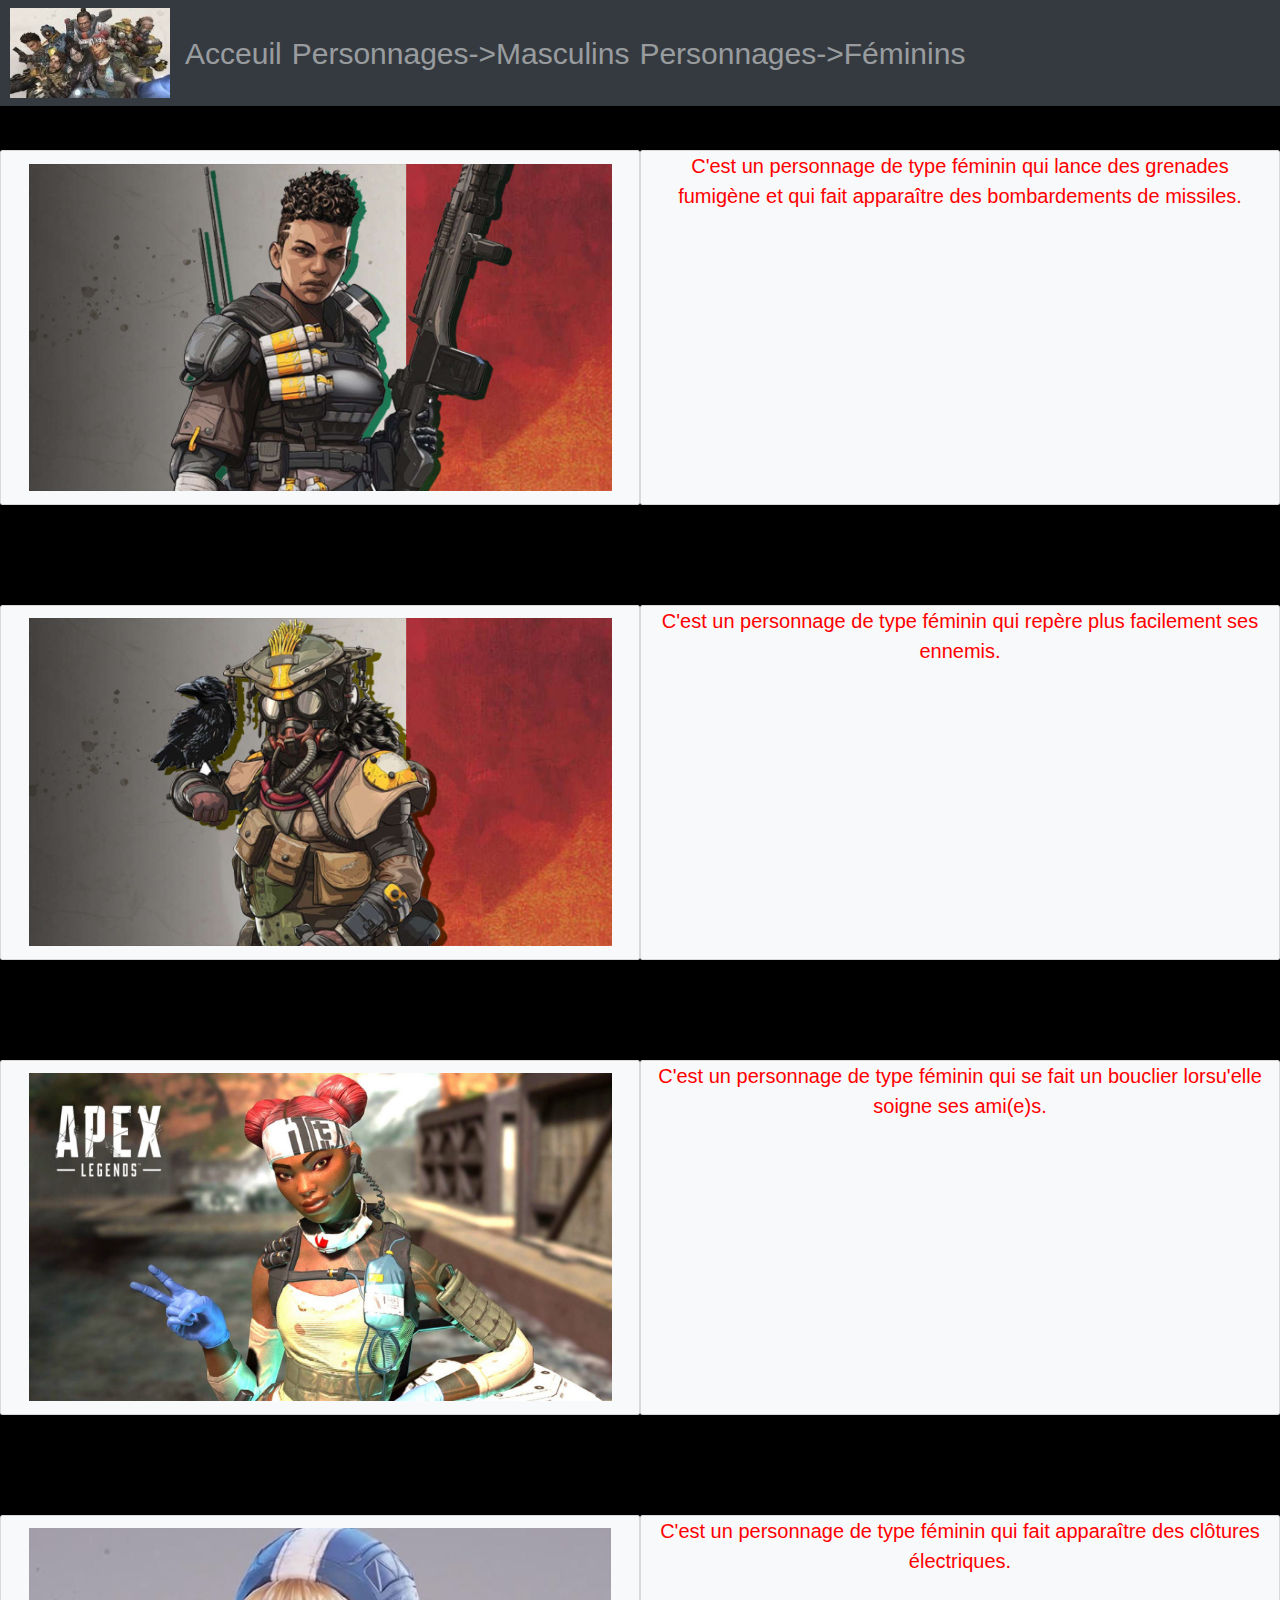
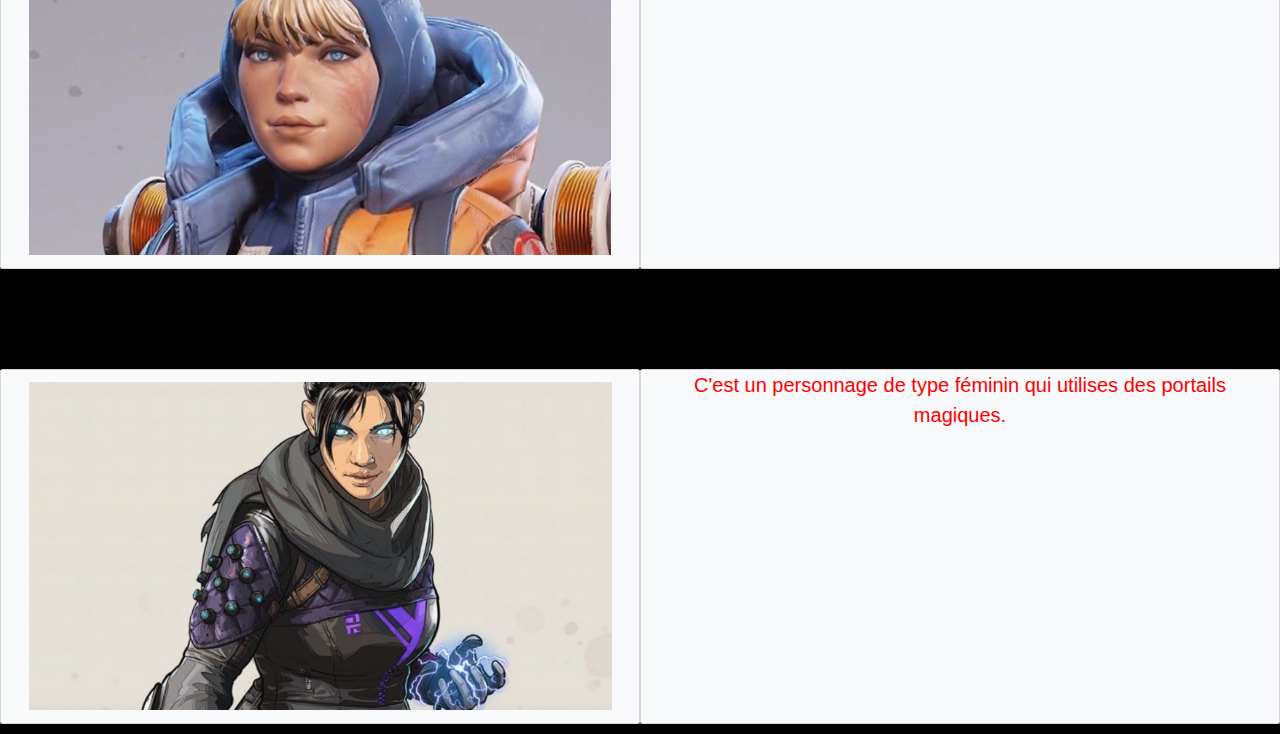
<file: Design_Web/Examen/Personnages__Féminins.html>
<!DOCTYPE html>
<html lang="fr-ca">
<head>
    <meta charset="UTF-8">
    <meta name="viewport" content="width=device-width, initial-scale=1, shrink-to-fit=no">
    <title>Apex</title>
    <link rel="stylesheet" href="css/bootstrap.css">
    <link rel="stylesheet" href="css/Style.css">
</head>
<body>
<nav class="navbar navbar-expand-md bg-dark navbar-dark fixed-top">
  <a class="navbar-brand"><img src="img/Logo.jpg" alt="Ceci est une image d'Apex."></a> 
  <button class="navbar-toggler" type="button" data-toggle="collapse" data-target="#collapsibleNavbar">
    <span><img src="img/Liste déroulante.png" alt="Ceci est une image d'Apex."></span>
  </button>
  <div class="collapse navbar-collapse" id="collapsibleNavbar">
    <ul class="navbar-nav">
      <li class="nav-item">
        <a class="nav-link" href="index.html">Acceuil</a>
      </li>
      <li class="nav-item">
        <a class="nav-link" href="Personnages__Masculins.html">Personnages->Masculins</a>
      </li>
      <li class="nav-item">
        <a class="nav-link" href="Personnages__Féminins.html">Personnages->Féminins</a>
      </li>    
    </ul>
  </div>  
</nav>

<!-- Section 1 -->
<section>
<div class="container-fluid _OFF">
		<div class="row Nice">
					<div class="card bg-light mb-3 text-center align-content-center col-12 col-lg-6">
                        <div class="card-body">
                            <img class="img-fluid" src="img/Bangalore.jpg" alt="Ceci est une image de Bangalore.">
                        </div>
                    </div>
					
					<div class="card bg-light mb-3 text-center align-content-center col-12 col-lg-6">
                        <p>C'est un personnage de type féminin qui lance des grenades fumigène et qui fait apparaître des bombardements de missiles.</p>
                    </div>
		</div>
</div>
</section>

<!-- Section 2 -->
<section>
<div class="container-fluid">
<br>
<br>
		<div class="row Nice">
					<div class="card bg-light mb-3 text-center align-content-center col-12 col-lg-6">
                        <div class="card-body">
                            <img class="img-fluid" src="img/Bloodhound.jpg" alt="Ceci est une image de Bloodhound.">
                        </div>
                    </div>
					
					<div class="card bg-light mb-3 text-center align-content-center col-12 col-lg-6">
                        <p>C'est un personnage de type féminin qui repère plus facilement ses ennemis.</p>
                    </div>
		</div>
</div>
</section>

<!-- Section 3 -->
<section>
<div class="container-fluid">
<br>
<br>
		<div class="row Nice">
					<div class="card bg-light mb-3 text-center align-content-center col-12 col-lg-6">
                        <div class="card-body">
                            <img class="img-fluid" src="img/Lifeline.jpg" alt="Ceci est une image de Lifeline.">
                        </div>
                    </div>
					
					<div class="card bg-light mb-3 text-center align-content-center col-12 col-lg-6">
                        <p>C'est un personnage de type féminin qui se fait un bouclier lorsu'elle soigne ses ami(e)s.</p>
                    </div>
		</div>
</div>
</section>

<!-- Section 4 -->
<section>
<div class="container-fluid">
<br>
<br>
		<div class="row Nice">
					<div class="card bg-light mb-3 text-center align-content-center col-12 col-lg-6">
                        <div class="card-body">
                            <img class="img-fluid" src="img/Wattson.jpg" alt="Ceci est une image de Wattson.">
                        </div>
                    </div>
					
					<div class="card bg-light mb-3 text-center align-content-center col-12 col-lg-6">
                        <p>C'est un personnage de type féminin qui fait apparaître des clôtures électriques.</p>
                    </div>
		</div>
</div>
</section>

<!-- Section 5 -->
<section>
<div class="container-fluid">
<br>
<br>
		<div class="row Nice">
					<div class="card bg-light mb-3 text-center align-content-center col-12 col-lg-6">
                        <div class="card-body">
                            <img class="img-fluid" src="img/Wraith.jpg" alt="Ceci est une image de Wraith.">
                        </div>
                    </div>
					
					<div class="card bg-light mb-3 text-center align-content-center col-12 col-lg-6">
                        <p>C'est un personnage de type féminin qui utilises des portails magiques.</p>
                    </div>
		</div>
</div>
</section>

<script src="js/jquery-3.4.1.min.js"></script>
<script src="js/bootstrap.js"></script>
</body>
</html>
</file>
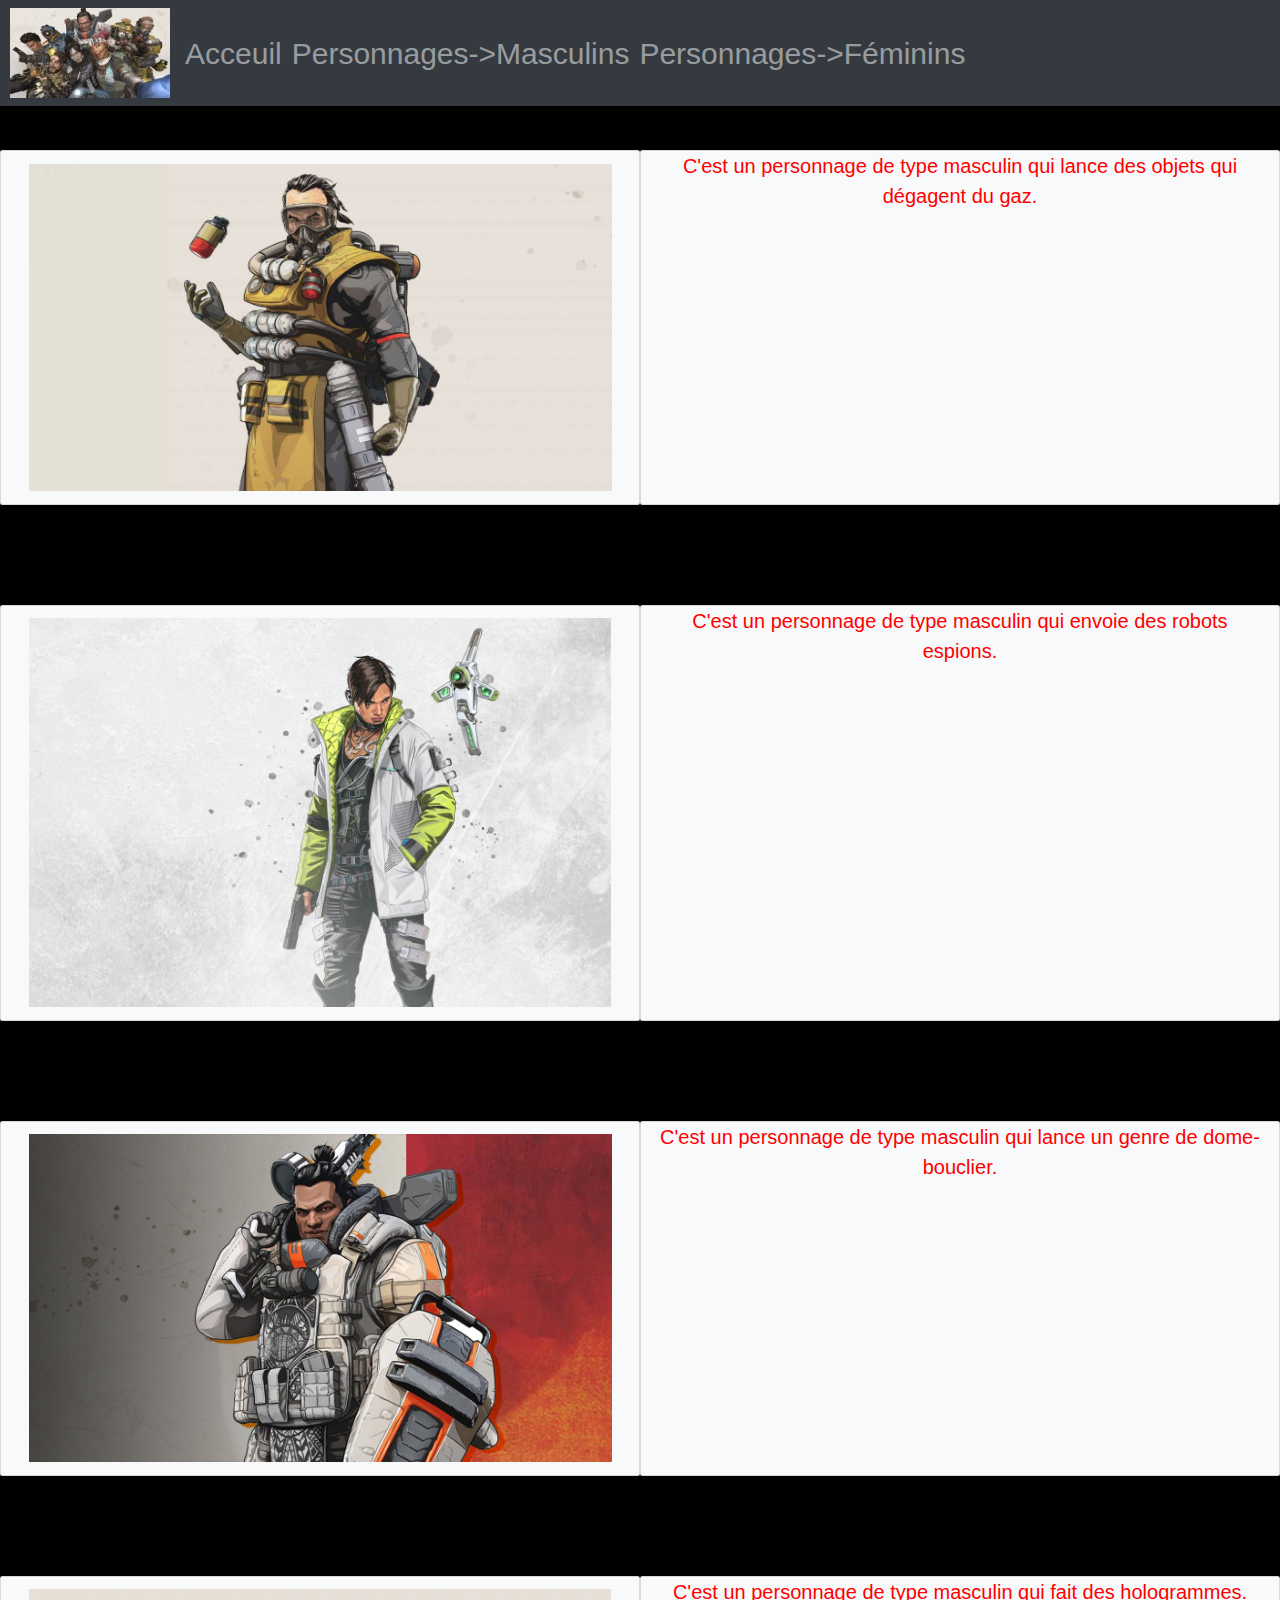
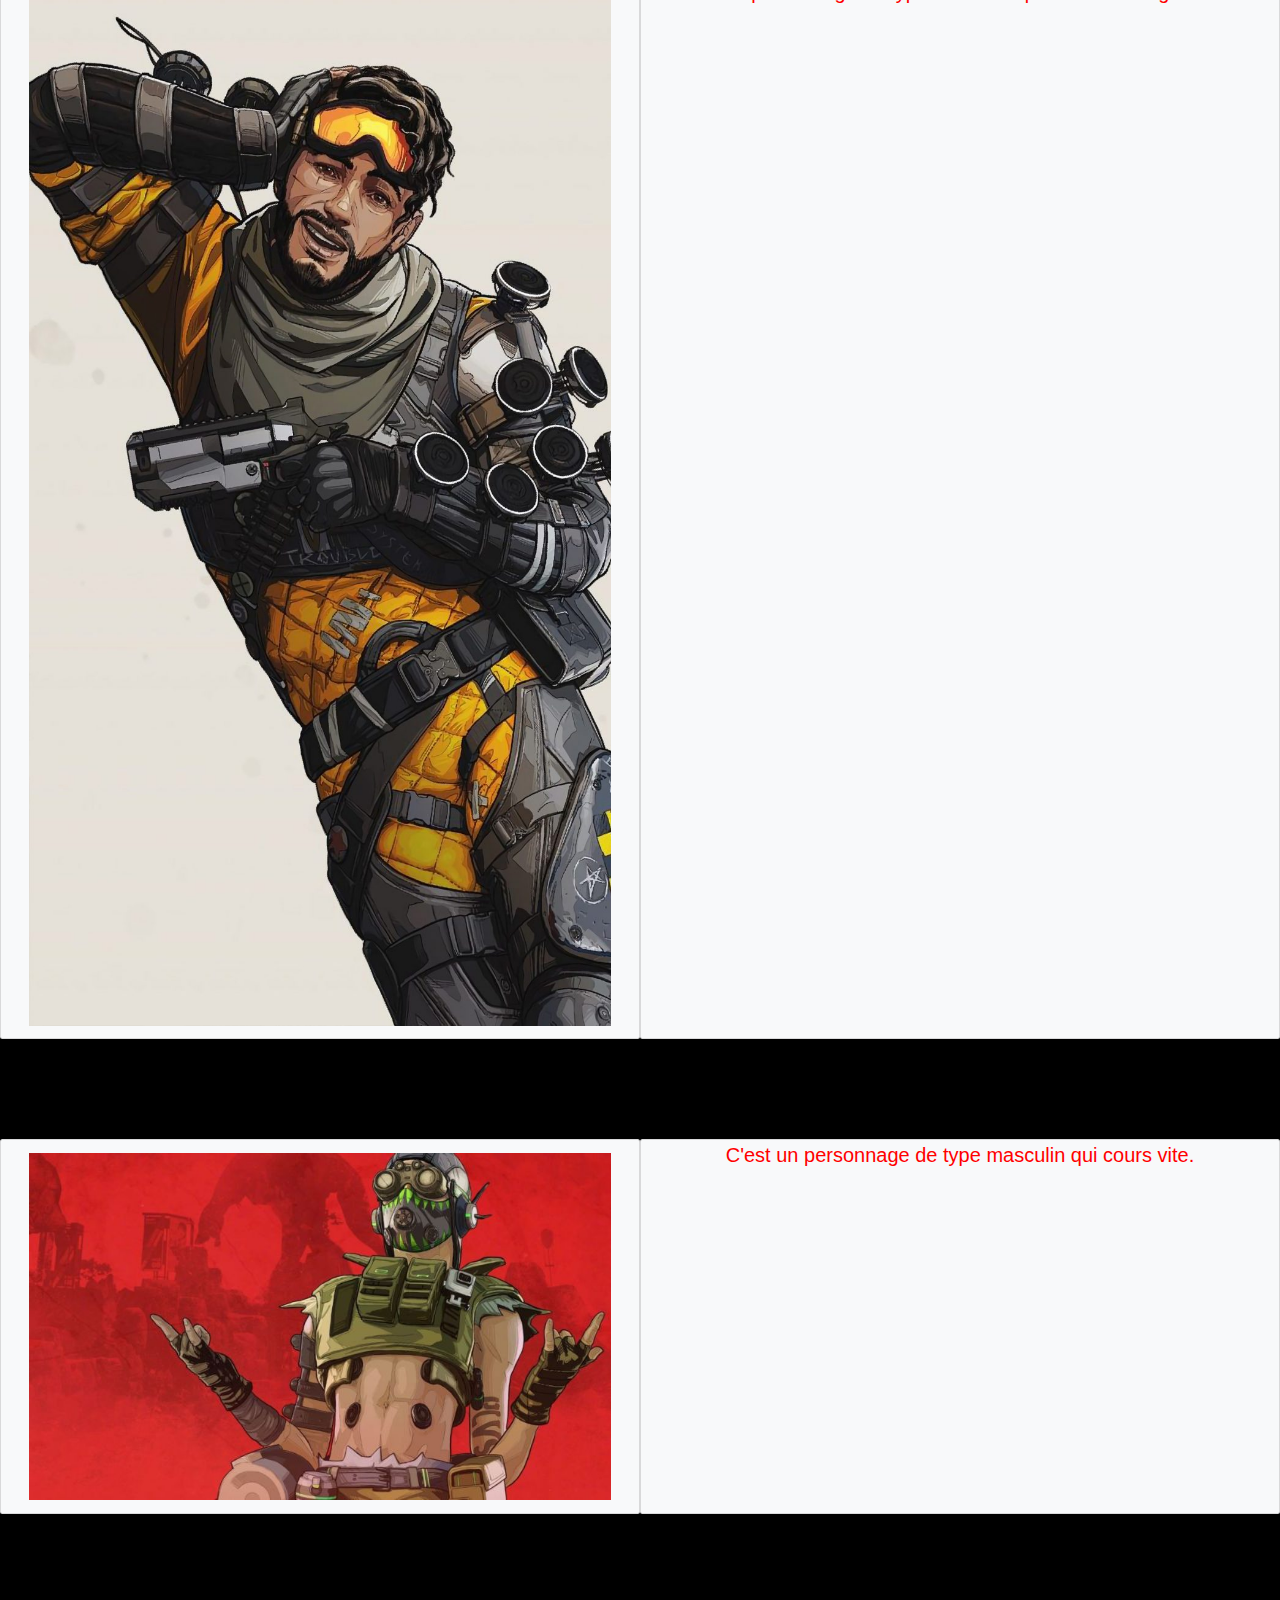
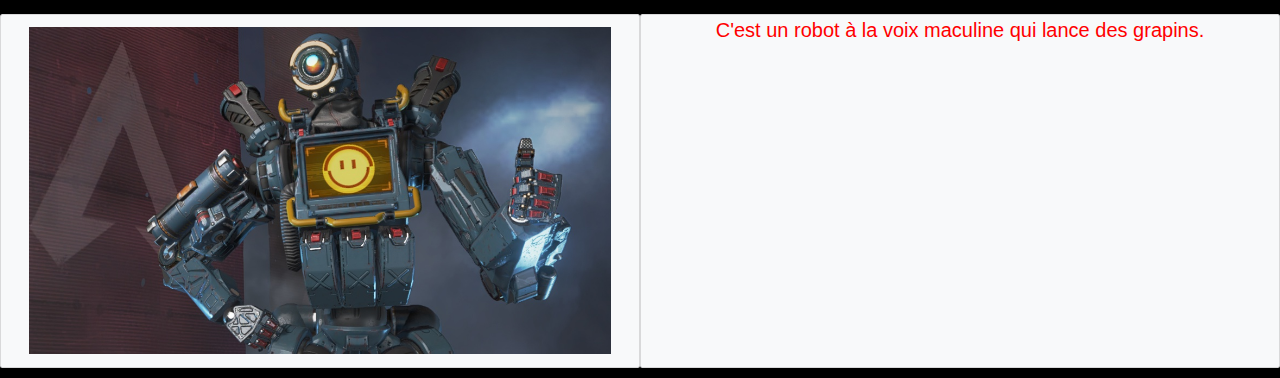
<file: Design_Web/Examen/Personnages__Masculins.html>
<!DOCTYPE html>
<html lang="fr-ca">
<head>
    <meta charset="UTF-8">
    <meta name="viewport" content="width=device-width, initial-scale=1, shrink-to-fit=no">
    <title>Apex</title>
    <link rel="stylesheet" href="css/bootstrap.css">
    <link rel="stylesheet" href="css/Style.css">
</head>
<body>
<nav class="navbar navbar-expand-md bg-dark navbar-dark fixed-top">
  <a class="navbar-brand"><img src="img/Logo.jpg" alt="Ceci est une image d'Apex."></a> 
  <button class="navbar-toggler" type="button" data-toggle="collapse" data-target="#collapsibleNavbar">
    <span><img src="img/Liste déroulante.png" alt="Ceci est une image d'Apex."></span>
  </button>
  <div class="collapse navbar-collapse" id="collapsibleNavbar">
    <ul class="navbar-nav">
      <li class="nav-item">
        <a class="nav-link" href="index.html">Acceuil</a>
      </li>
      <li class="nav-item">
        <a class="nav-link" href="Personnages__Masculins.html">Personnages->Masculins</a>
      </li>
      <li class="nav-item">
        <a class="nav-link" href="Personnages__Féminins.html">Personnages->Féminins</a>
      </li>    
    </ul>
  </div>  
</nav>

<!-- Section 1 -->
<section>
<div class="container-fluid _OFF">
		<div class="row Nice">
					<div class="card bg-light mb-3 text-center align-content-center col-12 col-lg-6">
                        <div class="card-body">
                            <img class="img-fluid" src="img/Caustic.jpg" alt="Ceci est une image de Caustic.">
                        </div>
                    </div>
					
					<div class="card bg-light mb-3 text-center align-content-center col-12 col-lg-6">
                        <p>C'est un personnage de type masculin qui lance des objets qui dégagent du gaz.</p>
                    </div>
		</div>
</div>
</section>

<!-- Section 2 -->
<section>
<div class="container-fluid">
<br>
<br>
		<div class="row Nice">
					<div class="card bg-light mb-3 text-center align-content-center col-12 col-lg-6">
                        <div class="card-body">
                            <img class="img-fluid" src="img/Crypto.jpg" alt="Ceci est une image de Crypto.">
                        </div>
                    </div>
					
					<div class="card bg-light mb-3 text-center align-content-center col-12 col-lg-6">
                        <p>C'est un personnage de type masculin qui envoie des robots espions.</p>
                    </div>
		</div>
</div>
</section>

<!-- Section 3 -->
<section>
<div class="container-fluid">
<br>
<br>
		<div class="row Nice">
					<div class="card bg-light mb-3 text-center align-content-center col-12 col-lg-6">
                        <div class="card-body">
                            <img class="img-fluid" src="img/Gibraltar.jpg" alt="Ceci est une image de Gibraltar.">
                        </div>
                    </div>
					
					<div class="card bg-light mb-3 text-center align-content-center col-12 col-lg-6">
                        <p>C'est un personnage de type masculin qui lance un genre de dome-bouclier.</p>
                    </div>
		</div>
</div>
</section>

<!-- Section 4 -->
<section>
<div class="container-fluid">
<br>
<br>
		<div class="row Nice">
					<div class="card bg-light mb-3 text-center align-content-center col-12 col-lg-6">
                        <div class="card-body">
                            <img class="img-fluid" src="img/Mirage.jpg" alt="Ceci est une image de Mirage.">
                        </div>
                    </div>
					
					<div class="card bg-light mb-3 text-center align-content-center col-12 col-lg-6">
                        <p>C'est un personnage de type masculin qui fait des hologrammes.</p>
                    </div>
		</div>
</div>
</section>

<!-- Section 5 -->
<section>
<div class="container-fluid">
<br>
<br>
		<div class="row Nice">
					<div class="card bg-light mb-3 text-center align-content-center col-12 col-lg-6">
                        <div class="card-body">
                            <img class="img-fluid" src="img/Octane.jpg" alt="Ceci est une image de Octane.">
                        </div>
                    </div>
					
					<div class="card bg-light mb-3 text-center align-content-center col-12 col-lg-6">
                        <p>C'est un personnage de type masculin qui cours vite.</p>
                    </div>
		</div>
</div>
</section>

<!-- Section 6 -->
<section>
<div class="container-fluid">
<br>
<br>
		<div class="row Nice">
					<div class="card bg-light mb-3 text-center align-content-center col-12 col-lg-6">
                        <div class="card-body">
                            <img class="img-fluid" src="img/Pathfinder.jpg" alt="Ceci est une image de Pathfinder.">
                        </div>
                    </div>
					
					<div class="card bg-light mb-3 text-center align-content-center col-12 col-lg-6">
                        <p>C'est un robot à	la voix maculine qui lance des grapins.</p>
                    </div>
		</div>
</div>
</section>

<script src="js/jquery-3.4.1.min.js"></script>
<script src="js/bootstrap.js"></script>
</body>
</html>
</file>
<file: Design_Web/Examen/css/Style.css>
html{
	font-size : 10px;
}

body{
	color : yellow;
	background-color: black;
	font-size: 3rem;
}

h1{
	font-size: 3rem;
}

p{
	font-size: 2rem;
}

._OFF{
	margin-top: 15rem;
}

.pub{
	color: green;
}

#_Pub{
	width: 20%
}

.Nice{
	color: red;
}

.Parallax{
	/* The image used */
  background-image: url("../img/APEX_LEGEND.jpg");

  /* Set a specific height */
  min-height: 500px; 

  /* Create the parallax scrolling effect */
  background-attachment: fixed;
  background-position: center;
  background-repeat: no-repeat;
  background-size: cover;
}

#IMG_Home_1{
	width: 100%;
}

#IMG_Home_2{
	width: 100%;
	display: none;
}

#IMG_Home_3{
	width: 100%;
	display: none;
}

@media screen and (max-width: 960px) {
  #IMG_Home_1{
	  display: none;
  }
  #IMG_Home_2{
	  display: block;
  }
  #IMG_Home_3{
	  display: none;
  }
}

@media screen and (max-width: 600px) {
  #IMG_Home_1{
	  display: none;
  }
  #IMG_Home_2{
	  display: none;
  }
  #IMG_Home_3{
	  display: block;
  }
}
</file>
